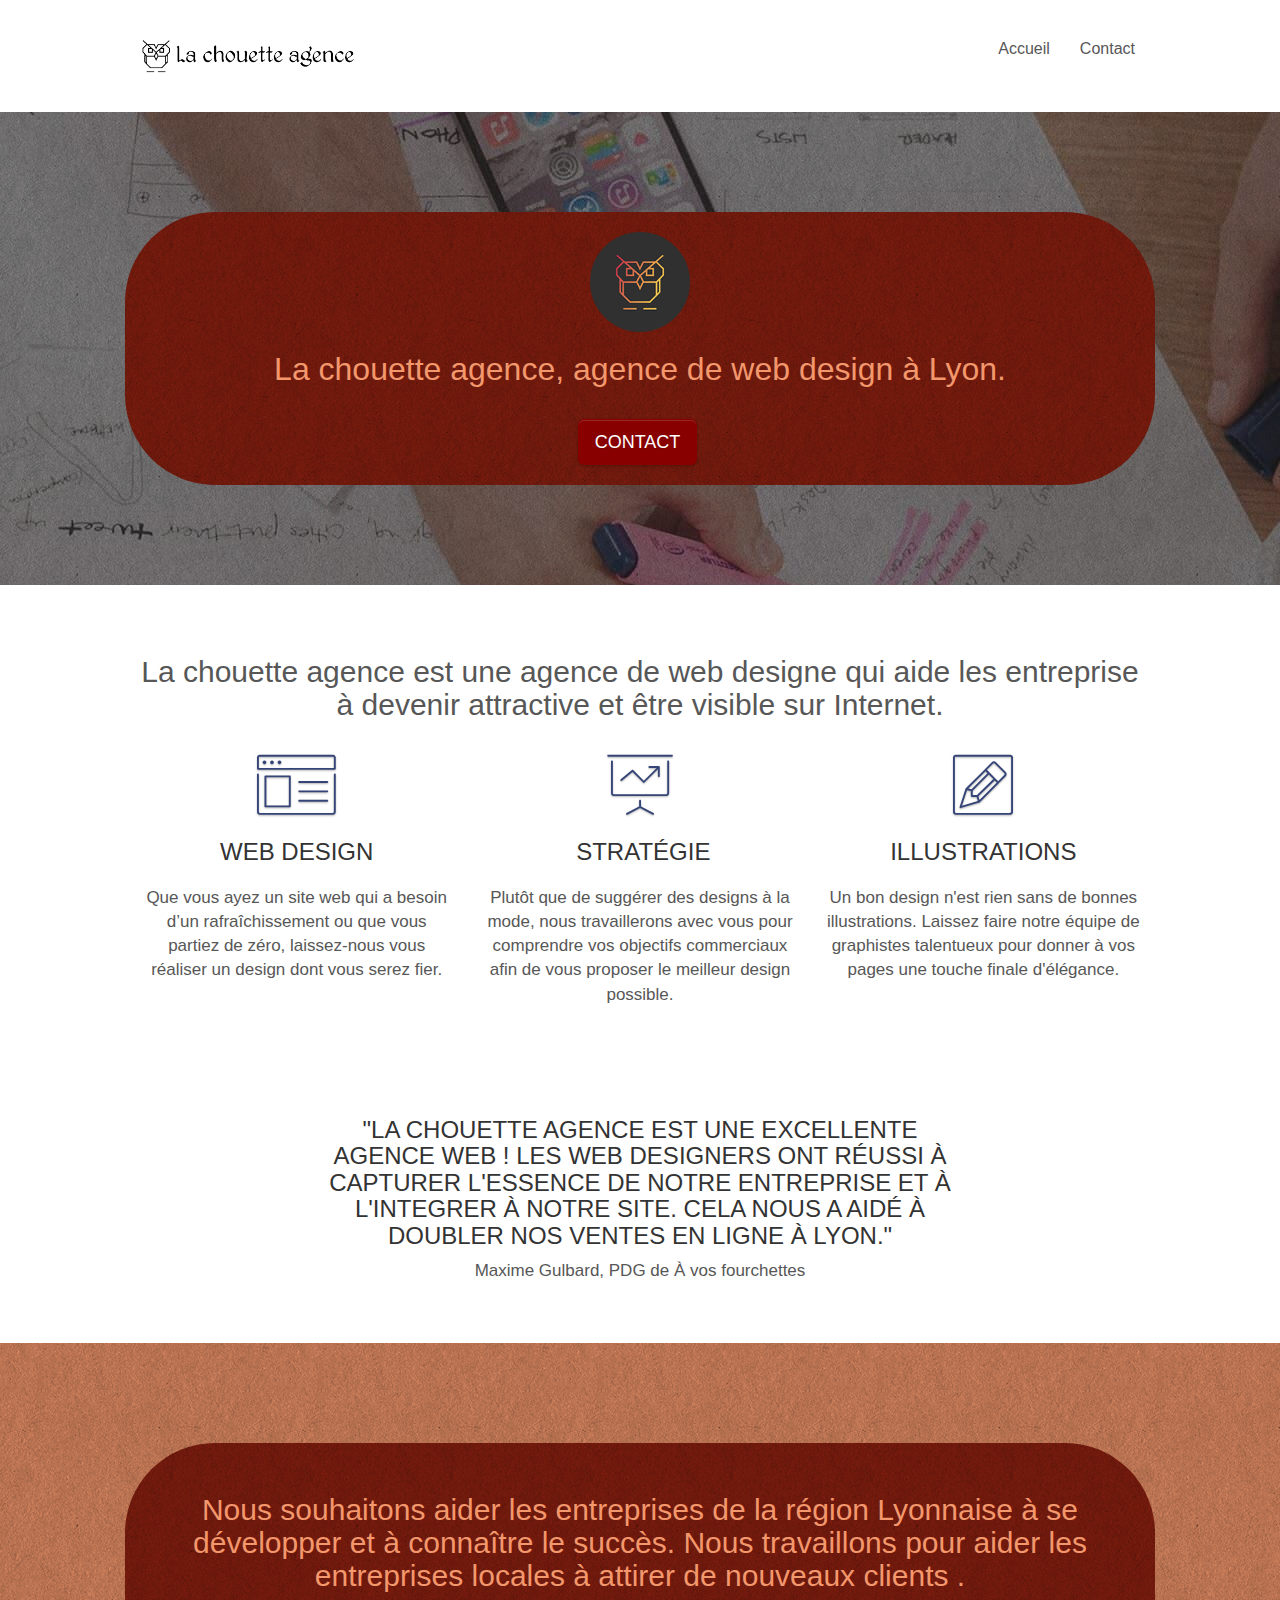
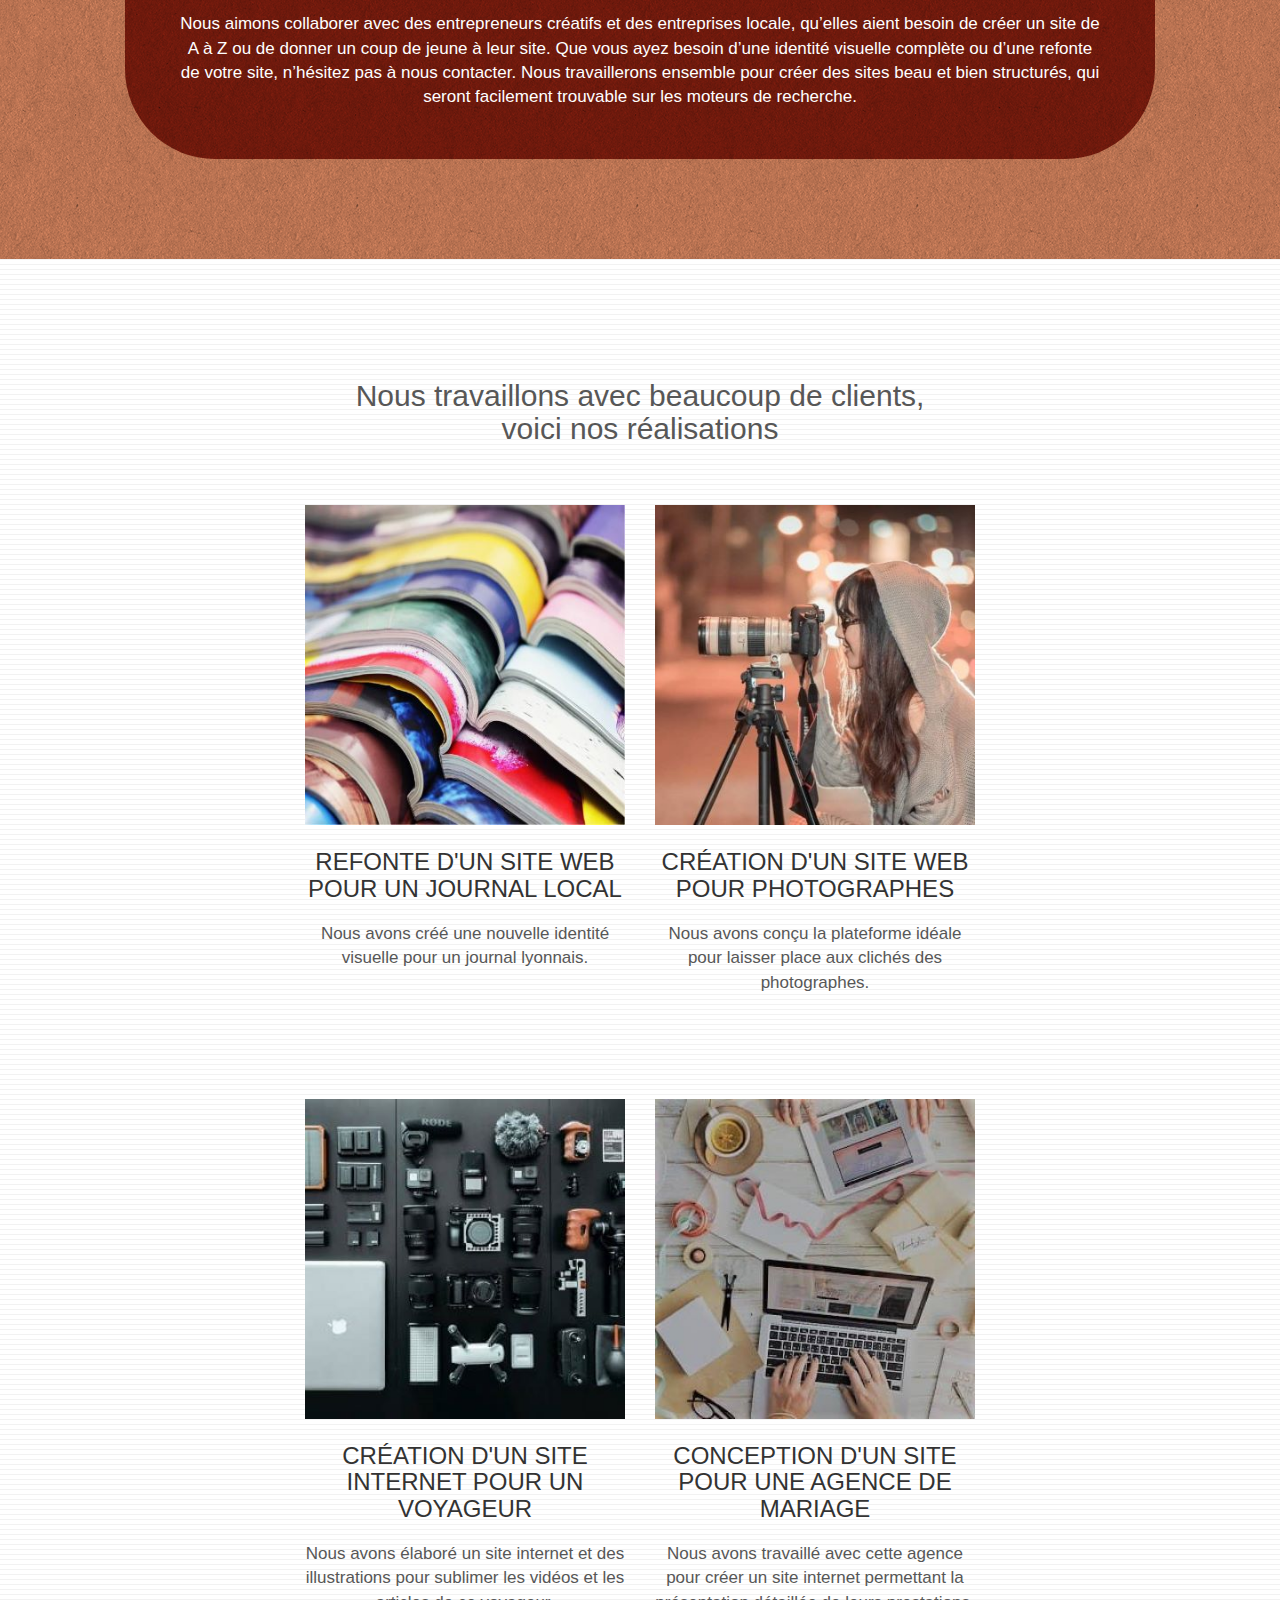
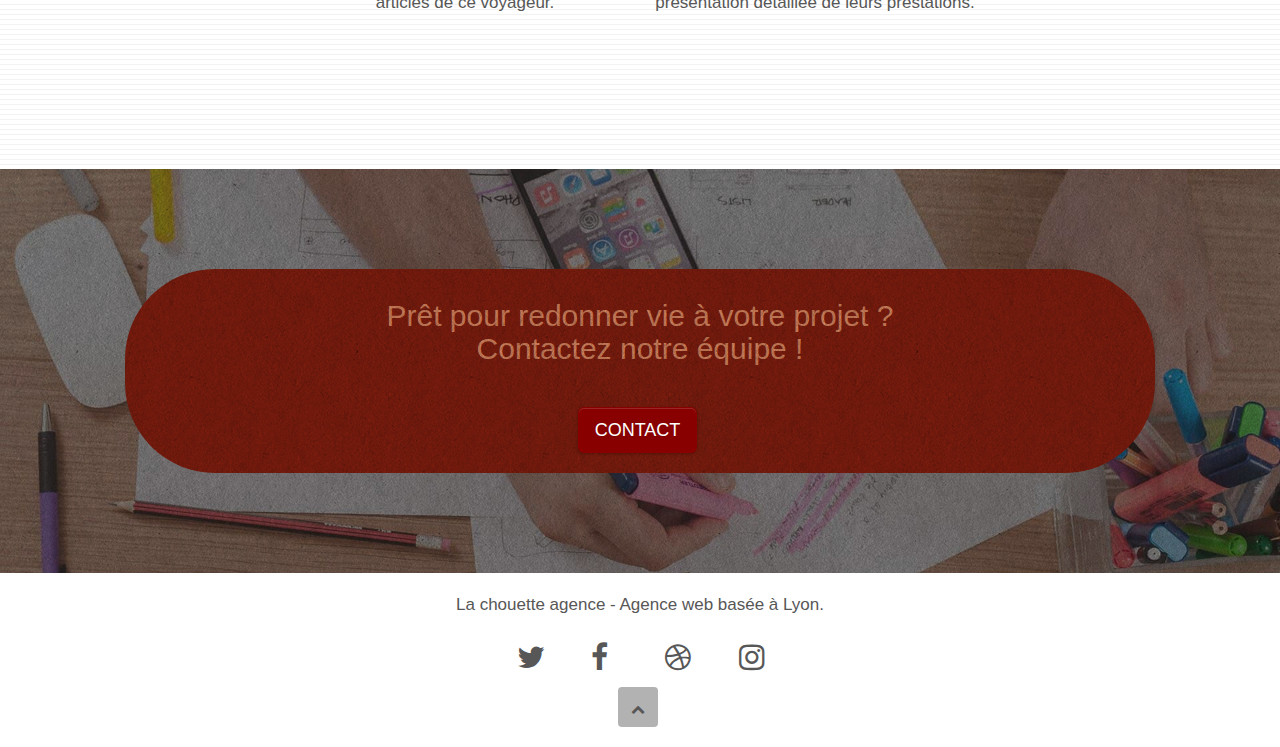
<file: index.html>
<!doctype html>
<html lang="fr">
<head>

    <meta charset="utf-8">
    <meta name="viewport" content="width=device-width, initial-scale=1.0, viewport-fit=cover">
    <link rel="shortcut icon" type="image/png" href="favicon.jpg">

	<!-- Global site tag (gtag.js) - Google Analytics -->
	<script async src="https://www.googletagmanager.com/gtag/js?id=UA-54516992-1"></script>
	<script>
 		window.dataLayer = window.dataLayer || [];
  		function gtag(){dataLayer.push(arguments);}
  		gtag('js', new Date());

  		gtag('config', 'UA-54516992-1');
	</script>
    
	<link rel="stylesheet" type="text/css" href="style.min.css">
	<link rel="stylesheet" type="text/css" href="./css/font-awesome.min.css">
	<link rel="stylesheet" type="text/css" href="./css/et-line.min.css">
	
    
	<script defer src="./js/jquery-2.1.0.min.js"  ></script>
	<script defer src="./js/bootstrap.min.js"></script>
	<script defer src="./js/blocs.min.js"></script>
	<script defer src="./js/jquery.touchSwipe.min.js"></script>
	<script defer src="./js/gmaps.min.js"></script>
	
	<link rel="stylesheet" href="https://stackpath.bootstrapcdn.com/bootstrap/3.4.1/css/bootstrap.min.css" integrity="sha384-HSMxcRTRxnN+Bdg0JdbxYKrThecOKuH5zCYotlSAcp1+c8xmyTe9GYg1l9a69psu" crossorigin="anonymous">
	<link rel="stylesheet" href="https://stackpath.bootstrapcdn.com/bootstrap/3.4.1/css/bootstrap-theme.min.css" integrity="sha384-6pzBo3FDv/PJ8r2KRkGHifhEocL+1X2rVCTTkUfGk7/0pbek5mMa1upzvWbrUbOZ" crossorigin="anonymous">
	
    <title>La chouette agence</title>
	<meta name="description" content="La chouette agence est une agence de web designe qui aide les entreprise à devenir attractive et être visible sur Internet.">
	<meta name="robots" content="index,follow">

<!-- Analytics -->
 
<!-- Analytics END -->
    
</head>
<body>
<!-- Principal conteneur -->
<div class="page-container">
    
<!-- bloc-0 -->
<div class="bloc bgc-white l-bloc " id="bloc-0">
	<div class="container bloc-sm">

		<nav class="navbar row">
			<div class="navbar-header">
				<a class="navbar-brand" href="index.html"><img src="img/la-chouette-agence.png" alt="web design logo agence web meilleure agence" height="40" /></a>
				<button id="nav-toggle" type="button" class="ui-navbar-toggle navbar-toggle" data-toggle="collapse" data-target=".navbar-1">
					<span class="sr-only">Toggle navigation</span><span class="icon-bar"></span><span class="icon-bar"></span><span class="icon-bar"></span>
				</button>
			</div>
			<div class="collapse navbar-collapse navbar-1 special-dropdown-nav">
				<ul class="site-navigation nav navbar-nav">
					<li>
						<a href="index.html">Accueil</a>
					</li>
					<li>
					</li>
					<li>
						<a href="Contact.html">Contact</a>
					</li>
				</ul>
			</div>
		</nav>
	</div>
</div>
<!-- bloc-0 END -->

<!-- bloc-1-presentation -->
<div class="bloc bgc-dark-slate-blue bg-banniere d-bloc bg-t-edge bloc-bg-texture texture-paper b-parallax" id="bloc-1-hero">
	<div class="container bloc-lg bloc-lg-1">
		<div class="row tight-width-whitespace bgc-seo">
			<div class="col-sm-12">
				<img src="img/logo.png" class="center-block image-resize-mode" width="100" alt="logo la chouette agence"/>
				<h1 class="text-center hero-bloc-text tc-white ">
					La chouette agence, agence de web design à Lyon.
				</h1>
				<div class="text-center">
					<a rel="nofollow" href="Contact.html" class="btn btn-lg btn-clean btn-rd cta-hero btn-atomic-tangerine" id="cta-hero">Contact</a>
				</div>
			</div>
		</div>
	</div>
</div>
<!-- bloc-1-presentation END -->

<!-- bloc-2-services -->
<div class="bloc bgc-white l-bloc" id="bloc-2-services">
	<div class="container bloc-md">
		<div class="row">
			<div class="col-sm-12 text-center">
				<h2>La chouette agence est une agence de web designe qui aide les entreprise à devenir attractive et être visible sur Internet.</h2>
			</div>
		</div>
		<div class="row voffset-lg med-width-whitespace">
			<div class="col-sm-4">
				<div class="text-center">
					<span class="et-icon-browser sm-shadow icon-dark-slate-blue icons icon-lg"></span>
				</div>
				<h3 class="mg-md text-center">
					Web design
				</h3>
				<p class="text-center ">
					Que vous ayez un site web qui a besoin d&rsquo;un rafraîchissement ou que vous partiez de zéro, laissez-nous vous réaliser un design dont vous serez fier.
				</p>
			</div>
			<div class="col-sm-4">
				<div class="text-center">
					<span class="et-icon-presentation sm-shadow icon-dark-slate-blue icons icon-lg"></span>
				</div>
				<h3 class="mg-md text-center">
					&nbsp;Stratégie
				</h3>
				<p class="text-center ">
					Plutôt que de suggérer des designs à la mode, nous travaillerons avec vous pour comprendre vos objectifs commerciaux afin de vous proposer le meilleur design possible.<br>
				</p>
			</div>
			<div class="col-sm-4">
				<div class="text-center">
					<span class="et-icon-edit sm-shadow icon-dark-slate-blue icons icon-lg"></span>
				</div>
				<h3 class="mg-md text-center">
					Illustrations
				</h3>
				<p class="text-center ">
					Un bon design n'est rien sans de bonnes illustrations. Laissez faire notre équipe de graphistes talentueux pour donner à vos pages une touche finale d'élégance.
				</p>
			</div>
		</div>
		<div class="row voffset-lg voffset">
			<div class="col-xs-12 col-md-8 col-md-offset-2 text-center">
				<h3>"La chouette agence est une excellente agence web ! Les web designers ont réussi à capturer l'essence de notre entreprise
					et à l'integrer à notre site. Cela nous a aidé à doubler nos ventes en ligne à Lyon."
				</h3>
				<p>
					Maxime Gulbard, PDG de À vos fourchettes
				</p>

			</div>
		</div>
	</div>
</div>
<!-- bloc-2-services END -->

<!-- bloc-3-what-i-do -->
<div class="bloc tc-white bgc-atomic-tangerine bg-presentation d-bloc bloc-bg-texture texture-paper b-parallax" id="bloc-3-what-i-do">
	<div class="container bloc-lg bloc-lg-2">
		<div class="row tight-width-whitespace black-background bgc-seo">
			<div class="col-sm-12">
				<h2 class="mg-md text-center tc-white">
					Nous souhaitons aider les entreprises de la région Lyonnaise à se développer et à connaître le succès. Nous travaillons pour aider les entreprises locales à attirer de nouveaux clients .<br>
				</h2>
				<p class="text-center white">
					Nous aimons collaborer avec des entrepreneurs créatifs et des entreprises locale, qu’elles aient besoin de créer un site de A à Z ou de donner un coup de jeune à leur site. Que vous ayez besoin d’une identité visuelle complète ou d’une refonte de votre site, n’hésitez pas à nous contacter. Nous travaillerons ensemble pour créer des sites beau et bien structurés, qui seront facilement trouvable sur les moteurs de recherche.
				</p>
			</div>
		</div>
	</div>
</div>
<!-- bloc-3-what-i-do END -->

<!-- bloc-4-portfolio -->
<div class="bloc bgc-white bg-lines-h2-bg bg-repeat l-bloc" id="bloc-4-portfolio">
	<div class="container bloc-lg bloc-seo">
		<div class="row">
			<div class="col-sm-12 text-center">
				<h2>Nous travaillons avec beaucoup de clients,<br>
				voici nos réalisations</h2>
			</div>
		</div>
		<div class="row tight-width-whitespace portfolio-row bloc-width">
			<div class="col-sm-6">
				<a href="#" data-lightbox="img/11.jpg" data-gallery-id="gallery-1" data-caption="Refonte d'un site web pour un journal local" data-frame="snapshot-lb"><img src="img/11.jpg" alt="image de livre empiler" class="img-responsive portfolio-thumb" /></a>
				<h3 class="mg-md text-center">
					Refonte d'un site web pour un journal local
				</h3>
				<p class="text-center">
					Nous avons créé une nouvelle identité visuelle pour un journal lyonnais.
				</p>
			</div>
			<div class="col-sm-6">
				<a href="#" data-lightbox="img/22.jpg" data-gallery-id="gallery-1" data-caption="Création d'un site web pour photographes" data-frame="snapshot-lb"><img src="img/22.jpg" class="img-responsive portfolio-thumb" alt="image d'une photographe avec capuche" /></a>
				<h3 class="mg-md text-center">
					Création d'un site web pour photographes
				</h3>
				<p class="text-center">
					Nous avons conçu la plateforme idéale pour laisser place aux clichés des photographes.
				</p>
			</div>
		</div>
		<div class="row tight-width-whitespace portfolio-row bloc-width">
			<div class="col-sm-6">
				<a href="#" data-lightbox="img/33.jpg" data-gallery-id="gallery-1" data-caption="Création d'un site internet pour un voyageur" data-frame="snapshot-lb"><img src="img/33.jpg" class="img-responsive portfolio-thumb" alt="image avec accéssoire diverse de photographie"/></a>
				<h3 class="mg-md text-center">
					Création d'un site internet pour un voyageur
				</h3>
				<p class="text-center">
					Nous avons élaboré un site internet et des illustrations pour sublimer les vidéos et les articles de ce voyageur.
				</p>
			</div>
			<div class="col-sm-6">
				<a href="#" data-lightbox="img/44.jpg" data-gallery-id="gallery-1" data-caption="Conception d'un site pour une agence de mariage" data-frame="snapshot-lb"><img src="img/44.jpg" class="img-responsive portfolio-thumb" alt="image avec multiple carte en papier plus ordinateur" /></a>
				<h3 class="mg-md text-center">
					Conception d'un site pour une agence de mariage
				</h3>
				<p class="text-center">
					Nous avons travaillé avec cette agence pour créer un site internet permettant la présentation détaillée de leurs prestations.
				</p>
			</div>
		</div>
	</div>
</div>
<!-- bloc-4-portfolio END -->

<!-- bloc-5-cta -->
<div class="bloc bgc-dark-slate-blue bg-banniere d-bloc bloc-bg-texture texture-paper" id="bloc-5-cta">
	<div class="container bloc-lg bloc-lg-3">
		<div class="row bgc-seo">
			<h2 class="mg-md text-center tc-white">
				Prêt pour redonner vie à votre projet ?<br>Contactez notre équipe !
			</h2>
			<div class="col-sm-12 text-center">
				<a rel="nofollow" href="Contact.html" class="btn btn-atomic-tangerine btn-clean btn-rd btn-lg cta-hero">Contact</a>
			</div>
		</div>
	</div>
</div>
<!-- bloc-5-cta END -->

<!-- Footer - bloc-8 -->
<div class="bloc bgc-white d-bloc" id="bloc-8">
	<div class="container bloc-sm">
		<div class="row">
			<div class="col-sm-12 display">
				<p class="text-center black">
					La chouette agence - Agence web basée à Lyon.<br>
				</p>
				<div class="row row-no-gutters social">
					<div class="col-sm-3">
						<div class="text-center">
							<a aria-label="twitter" class="social" href="index.html"><span class="fa fa-twitter icon-md"></span></a>
						</div>
					</div>
					<div class="col-sm-3">
						<div class="text-center">
							<a aria-label="facebook" class="social" href="index.html"><span class="fa fa-facebook icon-md"></span></a>
						</div>
					</div>
					<div class="col-sm-3">
						<div class="text-center">
							<a aria-label="dribble" class="social" href="index.html"><span class="fa fa-dribbble icon-md"></span></a>
						</div>
					</div>
					<div class="col-sm-3">
						<div class="text-center">
							<a aria-label="instagram" class="social" href="index.html"><span class="fa fa-instagram icon-md"></span></a>
						</div>
					</div>
					
				</div>
				<!-- ScrollToTop Button -->
				<button aria-label="retour haut de page" rel="nofollow" class="bloc-button btn btn-d scrollToTop" onclick="scrollToTarget('1')"><span class="fa fa-chevron-up"></span></button>
				<!-- ScrollToTop Button END-->
			</div>
		</div>
	</div>
</div>
<!-- Footer - bloc-8 END -->

</div>
<!-- Principal conteneur END -->
    

</body>
</html>
</file>
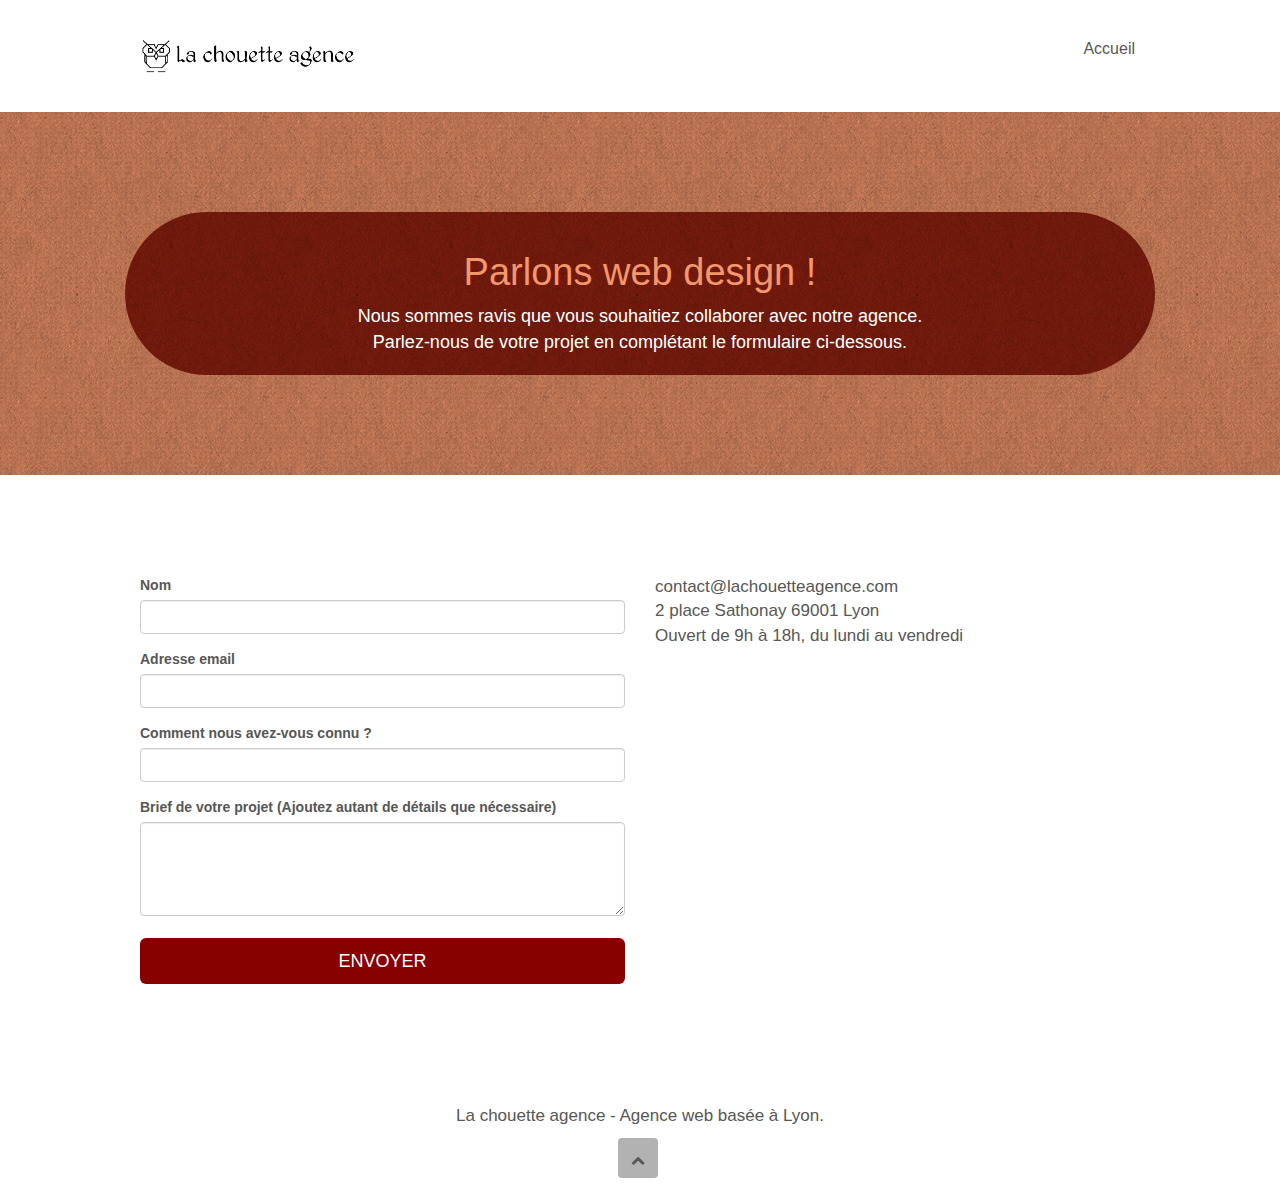
<file: Contact.html>
<!doctype html>
<html lang="fr">
<head>

    <meta charset="utf-8">
    <meta name="viewport" content="width=device-width, initial-scale=1.0, viewport-fit=cover">
    <link rel="shortcut icon" type="image/png" href="favicon.jpg">

	<!-- Global site tag (gtag.js) - Google Analytics -->
	<script async src="https://www.googletagmanager.com/gtag/js?id=UA-54516992-1"></script>
	<script>
 		window.dataLayer = window.dataLayer || [];
  		function gtag(){dataLayer.push(arguments);}
  		gtag('js', new Date());

  		gtag('config', 'UA-54516992-1');
	</script>

	<link rel="stylesheet" type="text/css" href="style.min.css">
	<link rel="stylesheet" type="text/css" href="./css/font-awesome.min.css">
	<link rel="stylesheet" type="text/css" href="./css/et-line.min.css">
	
    
	<script defer src="./js/jquery-2.1.0.min.js"></script>
	<script defer src="./js/bootstrap.min.js"></script>
	<script defer src="./js/blocs.min.js"></script>
	<script defer src="./js/jqBootstrapValidation.min.js"></script>
	<script defer src="./js/formHandler.min.js"></script>
	
	<link rel="stylesheet" href="https://stackpath.bootstrapcdn.com/bootstrap/3.4.1/css/bootstrap.min.css" integrity="sha384-HSMxcRTRxnN+Bdg0JdbxYKrThecOKuH5zCYotlSAcp1+c8xmyTe9GYg1l9a69psu" crossorigin="anonymous">
	<link rel="stylesheet" href="https://stackpath.bootstrapcdn.com/bootstrap/3.4.1/css/bootstrap-theme.min.css" integrity="sha384-6pzBo3FDv/PJ8r2KRkGHifhEocL+1X2rVCTTkUfGk7/0pbek5mMa1upzvWbrUbOZ" crossorigin="anonymous">
	

    <title>Contact</title>
	<meta name="description" content="Prêt pour redonner vie à votre projet ? Contactez notre équipe !">
	<meta name="robots" content="index,follow">

    
<!-- Analytics -->
 
<!-- Analytics END -->
    
</head>
<body>
<!-- Principal conteneur -->
<div class="page-container">
    
<!-- bloc-0 -->
<div class="bloc bgc-white l-bloc " id="bloc-0">
	<div class="container bloc-sm">
		<nav class="navbar row">
			<div class="navbar-header">
				<a class="navbar-brand" href="index.html"><img src="img/la-chouette-agence.png" alt="logo la chouette agence" height="40" /></a>
				
			</div>
			<div class="collapse navbar-collapse navbar-1 special-dropdown-nav">
				<ul class="site-navigation nav navbar-nav">
					<li>
						<a href="index.html	">Accueil</a>
					</li>
				</ul>
			</div>
		</nav>
	</div>
</div>
<!-- bloc-0 END -->

<!-- bloc-6 -->
<div class="bloc bg-dots-bg bg-repeat bgc-atomic-tangerine d-bloc bloc-bg-texture texture-paper" id="bloc-6">
	<div class="container bloc-lg">
		<div class="row bgc-seo">
			<div class="col-sm-12">
				<h1 class="text-center hero-bloc-text tc-white">
					Parlons web design !
				</h1>
				<p class="text-center mg-lg white tight-width-whitespace">
					Nous sommes ravis que vous souhaitiez collaborer avec notre agence.<br>
					Parlez-nous de votre projet en complétant le formulaire ci-dessous.
				</p>
			</div>
		</div>
	</div>
</div>
<!-- bloc-6 END -->

<!-- bloc-7 -->
<div class="bloc bgc-white l-bloc" id="bloc-7">
	<div class="container bloc-lg">
		<div class="row">
			<div class="col-sm-6">
				<form id="form_1" novalidate>
					<div class="form-group">
						<label for="name">
							Nom
						</label>
						<input type="text" name="name" id="name" class="form-control" required />
					</div>
					<div class="form-group">
						<label for="adresse email">
							Adresse email
						</label>
						<input type="text" name="adresse email" id="adresse email" class="form-control" type="email" required />
					
					</div>
					<div class="form-group">
						<label for="connu">
							Comment nous avez-vous connu ?
						</label>
						<input type="text" name="connu" class="form-control" type="email" required id="connu" />
					</div>
					<div class="form-group">
						<label for="description">
							Brief de votre projet (Ajoutez autant de détails que nécessaire)<br>
						</label><textarea name="description" id="description" class="form-control" rows="4" cols="50" required></textarea>
					</div> 
					<button class="bloc-button btn btn-lg btn-block cta-hero btn-atomic-tangerine" type="submit">
						Envoyer
					</button>
				</form>
			</div>
			<div class="col-sm-6">
				<p>
					contact@lachouetteagence.com<br>2 place Sathonay 69001 Lyon<br>Ouvert de 9h à 18h, du lundi au vendredi<br>
				</p>
			</div>
		</div>
	</div>
</div>
<!-- bloc-7 END -->




<!-- Footer - bloc-8 -->
<div class="bloc d-bloc bgc-white" id="bloc-8">
	<div class="container bloc-sm">
		<div class="row">
			<div class="col-sm-12 display">
				<p class="text-center black">
					La chouette agence - Agence web basée à Lyon.<br>
				</p>
				<!-- ScrollToTop Button -->
				<button aria-label="retour haut de page" rel="nofollow" class="bloc-button btn btn-d scrollToTop" onclick="scrollToTarget('1')"><span class="fa fa-chevron-up"></span></button>
				<!-- ScrollToTop Button END-->
			</div>
		</div>
	</div>
</div>
<!-- Footer - bloc-8 END -->

</div>
<!-- Principal conteneur END -->
    

</body>
</html>
</file>
<file: style.min.css>
body {
    margin: 0;
    padding: 0;
    background: #fff;
    overflow-x: hidden;
    -webkit-font-smoothing: antialiased;
    -moz-osx-font-smoothing: grayscale
}
a:focus,
button:focus {
    outline: 0;
    border: 3px #800 solid
}

.display {
    display: flex;
    flex-direction: column;
    align-items: center
}

a,
button {
    transition: all .3s ease-in-out
}

a:hover {
    text-decoration: none;
    cursor: pointer
}

.bgc-seo {
    background-color: #922211;
    padding: 20px;
    border-radius: 90px
}

.bloc-seo {
    display: flex;
    flex-direction: column;
    align-items: center
}

.bloc-width {
    width: 70%
}

.bloc {
    width: 100%;
    clear: both;
    background: 50% 50% no-repeat;
    padding: 0 50px;
    -webkit-background-size: cover;
    -moz-background-size: cover;
    -o-background-size: cover;
    background-size: cover;
    position: relative
}

.bloc .container {
    padding-left: 0;
    padding-right: 0
}

.bloc-lg {
    padding: 100px 50px
}

.bloc-lg-1 {
    width: 50%
}

.bloc-lg-2 {
    width: 80%
}

.bloc-lg-3 {
    width: 50%
}

.bloc-md {
    padding: 50px
}

.bloc-sm {
    padding: 20px 50px
}

.bg-b-edge,
.bg-br-edge,
.bg-center,
.bg-l-edge,
.bg-r-edge,
.bg-repeat,
.bg-t-edge {
    -webkit-background-size: auto !important;
    -moz-background-size: auto !important;
    -o-background-size: auto !important;
    background-size: auto !important
}

.bg-repeat {
    background: repeat
}

.bg-t-edge {
    background: top no-repeat
}

.bloc-bg-texture::before {
    content: "";
    background-size: 2px 2px;
    position: absolute;
    top: 0;
    bottom: 0;
    left: 0;
    right: 0
}

.texture-paper::before {
    background: url(img/texture-paper.png);
    background-size: 280px 280px
}

.b-parallax {
    background-attachment: fixed
}

.d-bloc {
    color: rgba(255, 255, 255, .7)
}

.d-bloc button:hover {
    color: rgba(255, 255, 255, .9)
}

.d-bloc .a-btn,
.d-bloc .navbar a,
.d-bloc .navbar-brand,
.d-bloc a,
.d-bloc a .icon-lg,
.d-bloc a .icon-sm,
.d-bloc h1 a,
.d-bloc h2 a,
.d-bloc h3 a,
.d-bloc h4 a,
.d-bloc h5 a,
.d-bloc h6 a,
.d-bloc p a {
    color: rgba(255, 255, 255, .6)
}

.d-bloc .a-btn:hover,
.d-bloc .navbar a:hover,
.d-bloc .navbar-brand:hover,
.d-bloc a:hover,
.d-bloc a:hover .icon-lg,
.d-bloc a:hover .icon-sm,
.d-bloc h1 a:hover,
.d-bloc h2 a:hover,
.d-bloc h3 a:hover,
.d-bloc h4 a:hover,
.d-bloc h5 a:hover,
.d-bloc h6 a:hover,
.d-bloc p a:hover {
    color: rgba(255, 255, 255, 1)
}

.d-bloc .navbar-toggle .icon-bar {
    background: rgba(255, 255, 255, 1)
}

.l-bloc {
    color: rgba(0, 0, 0, .5)
}

.l-bloc button:hover {
    color: rgba(0, 0, 0, .7)
}

.l-bloc .a-btn,
.l-bloc .navbar a,
.l-bloc .navbar-brand,
.l-bloc a .icon-lg,
.l-bloc a .icon-md,
.l-bloc a .icon-sm,
.l-bloc h1 a,
.l-bloc h2 a,
.l-bloc h3 a,
.l-bloc h4 a,
.l-bloc h5 a,
.l-bloc h6 a,
.l-bloc p a {
    color: rgba(0, 0, 0, .6)
}

.l-bloc .a-btn:hover,
.l-bloc .navbar a:hover,
.l-bloc .navbar-brand:hover,
.l-bloc a:hover .icon-lg,
.l-bloc a:hover .icon-md,
.l-bloc a:hover .icon-sm,
.l-bloc h1 a:hover,
.l-bloc h2 a:hover,
.l-bloc h3 a:hover,
.l-bloc h4 a:hover,
.l-bloc h5 a:hover,
.l-bloc h6 a:hover,
.l-bloc p a:hover {
    color: rgba(0, 0, 0, 1)
}

.l-bloc .navbar-toggle .icon-bar {
    color: rgba(0, 0, 0, .6)
}

.voffset {
    margin-top: 30px
}

.voffset-lg {
    margin-top: 80px
}

.row-no-gutters {
    margin-right: 0;
    margin-left: 0
}

.row.row-no-gutters>[class*=" col-"],
.row.row-no-gutters>[class^=col-] {
    padding-right: 0;
    padding-left: 0
}

#bloc-1-hero h1 {
    font-size: 32px
}

.navbar {
    margin-bottom: 0;
    z-index: 1
}

.navbar-brand {
    height: auto;
    padding: 3px 15px;
    font-size: 25px;
    font-weight: 400;
    font-weight: 600;
    line-height: 44px
}

.navbar-brand img {
    max-height: 200px;
    margin: 0 5px 0 0;
    display: inline
}

.navbar-brand img[src$=svg] {
    min-width: 100px
}

.nav-center .navbar-brand img {
    margin: 0
}

.navbar .nav {
    padding-top: 2px;
    margin-right: -16px;
    float: right;
    z-index: 1
}

.nav>li {
    float: left;
    margin-top: 4px;
    font-size: 16px
}

.nav>li a:focus,
.nav>li a:hover {
    background: 0 0
}

.navbar-toggle {
    margin: 10px 10px 0 0;
    border: 0
}

.navbar-toggle:hover {
    background: 0 0 !important
}

.navbar-toggle .icon-bar {
    background-color: rgba(0, 0, 0, .5);
    width: 26px
}

@media (min-width:768px) {
    .site-navigation {
        position: absolute;
        top: 50%;
        right: 20px;
        transform: translate(0, -50%);
        -webkit-transform: translateY(-50%)
    }

    .nav-center {
        text-align: center
    }

    .nav-center .navbar-header {
        width: 100%
    }

    .nav-center .nav>li,
    .nav-center .navbar-brand,
    .nav-center .navbar-header {
        float: none;
        display: inline-block
    }

    .nav-center .site-navigation {
        position: relative;
        width: 100%;
        right: 0;
        margin-right: 0;
        margin-top: 20px
    }
}

.nav>li>.dropdown a {
    background: 0 0 !important;
    display: block;
    padding: 14px 15px
}

.mg-md {
    margin-top: 10px;
    margin-bottom: 20px
}

.mg-lg {
    margin-top: 10px;
    margin-bottom: 40px;
    font-size: 1.8rem;
}

.btn {
    margin: 0 5px 5px 0
}

.btn-d,
.btn-d:focus,
.btn-d:hover {
    color: #800;
    background: rgba(0, 0, 0, .3)
}

.btn-rd {
    border-radius: 40px
}

.btn-clean {
    border: 1px solid rgba(0, 0, 0, .08);
    border-bottom-color: rgba(0, 0, 0, .1);
    text-shadow: 0 1px 0 rgba(0, 0, 1, .1);
    box-shadow: 0 1px 3px rgba(0, 0, 1, .25), inset 0 1px 0 0 rgba(255, 255, 255, .15)
}

.icon-md {
    font-size: 30px !important;
    margin: 15px 25px 15px 25px
}

.icon-lg {
    font-size: 60px !important
}

.sm-shadow {
    text-shadow: 0 1px 2px rgba(0, 0, 0, .3)
}

.form-control {
    border-color: rgba(0, 0, 0, .1);
    box-shadow: none
}

.scrollToTop {
    width: 40px;
    height: 40px;
    transition: all .3s ease-in-out
}

.scrollToTop span {
    margin-top: 6px
}

a[data-lightbox] {
    position: relative;
    display: block;
    text-align: center
}

a[data-lightbox]:hover::before {
    content: "+";
    font-family: HelveticaNeue-Light, "Helvetica Neue Light", "Helvetica Neue", Helvetica, Arial;
    font-size: 32px;
    width: 50px;
    height: 50px;
    margin-left: -25px;
    border-radius: 50%;
    background: rgba(0, 0, 0, .6);
    color: #fff;
    font-weight: 100;
    z-index: 1;
    position: absolute;
    top: 50%;
    transform: translateY(-50%);
    -webkit-transform: translateY(-50%)
}

a[data-lightbox]:hover img {
    opacity: .4;
    -webkit-animation-fill-mode: none;
    animation-fill-mode: none
}

.lightbox-caption {
    padding: 20px;
    color: #fff;
    background: rgba(0, 0, 0, .5);
    position: absolute;
    left: 15px;
    right: 15px;
    bottom: 5px
}

.snapshot-lb .lightbox-caption {
    padding: 0;
    color: rgba(0, 0, 0, .5);
    background: 0 0
}

.btn,
a,
h1,
h2,
h3,
h4,
h5,
h6,
label,
p
{
    font-family: helvetica;
    color: #575757 !important
}
.container {
    max-width: 1000px
}

.hero-bloc-text {
    font-size: 38px
}

p {
    font-size: 17px
}

.tight-width-whitespace {
    margin: auto auto auto auto
}
#color{
    color: #fff;
}
.h1 {
    font-size: 20px;
    font-family: "Open Sans"
}
h3 {
    font-size: 18px
}

.cta-hero {
    margin-top: 22px;
    color: #fff !important;
    text-transform: uppercase;
    padding: 12px 28px 12px 28px;
    font-size: 16px;
    font-weight: 700
}

.social {
    max-width: 400px;
    margin: auto auto auto auto;
    display: flex;
    flex-wrap: wrap
}

h2 {
    font-size: 22px;
    line-height: 1.4em
}

h3 {
    font-size: 15px;
    text-transform: uppercase;
    font-weight: 700;
    color: #333 !important
}

.med-width-whitespace {
    margin: auto auto auto auto;
    box-shadow: 0 0 0 #000
}

h1 {
    color: #333 !important
}

h4 {
    color: #333 !important
}

.icons {
    margin-bottom: 14px;
    margin-top: 24px
}

.black {
    color: #000
}

.white {
    color: #fff !important
}

.portfolio-thumb {
    margin-bottom: 24px;
    height: 100%;
    width: 100%
}

.portfolio-row {
    margin-bottom: 44px;
    margin-top: 50px
}

.black-background {
    padding: 40px 40px 40px 40px
}

.bgc-white {
    background-color: #fff
}

.bgc-dark-slate-blue {
    background-color: #364577
}

.bgc-atomic-tangerine {
    background-color: #f3976c
}

.tc-white {
    color: #f3976c !important;
    opacity: 1
}
.btn-atomic-tangerine {
    background: #800;
    color: #fff !important
}

.btn-atomic-tangerine:focus,
.btn-atomic-tangerine:hover {
    outline: 0;
    background: #ca6536 !important;
    color: #fff !important
}

.icon-dark-slate-blue {
    color: #364577 !important;
    border-color: #364577 !important
}

.bg-dots-bg {
    background-image: url(img/dots-bg.png)
}

.bg-lines-h2-bg {
    background-image: url(img/lines-h2-bg.png)
}

.bg-banniere {
    background-image: url(img/la-chouette-agence-banniere.jpg)
}

.bg-presentation {
    background-image: url(img/image-de-presentation.jpg)
}

.bg-banniere2 {
    background-image: url(img/la-chouette-agence-banniere2.jpg)
}

@media (max-width:1024px) {
    .bloc {
        padding-left: 20px;
        padding-right: 20px
    }
}

@media (max-width:992px) and (min-width:768px) {
    .navbar .nav {
        max-width: 80%
    }

    .nav-center.navbar .nav {
        max-width: 100%
    }
}

@media only screen and (min-width:768px) and (max-width:1024px) and (orientation:landscape) {
    .b-parallax {
        background-attachment: scroll
    }
}

@media only screen and (min-width:1024px) and (max-width:1366px) and (-webkit-min-device-pixel-ratio:1.5) {
    .b-parallax {
        background-attachment: scroll
    }
}

@media (max-width:991px) {
    .container {
        width: 100%
    }

    .b-parallax {
        background-attachment: scroll
    }

    #hero-bloc,
    .page-container {
        overflow-x: hidden;
        position: relative
    }

    .bloc-group,
    .bloc-group .bloc {
        display: block;
        width: 100%
    }
}

@media (max-width:767px) {
    .page-container {
        overflow-x: hidden;
        position: relative
    }

    h1,
    h2,
    h3,
    h4,
    h5,
    h6,
    p {
        padding-left: 10px !important;
        padding-right: 10px !important
    }

    .b-parallax {
        background-attachment: scroll
    }

    .navbar .nav {
        padding-top: 0;
        border-top: 1px solid rgba(0, 0, 0, .2);
        float: none !important
    }

    .navbar.row {
        margin-left: 0;
        margin-right: 0
    }

    .site-navigation {
        position: inherit;
        transform: none;
        -webkit-transform: none;
        -ms-transform: none
    }

    .nav>li {
        margin-top: 0;
        border-bottom: 1px solid rgba(0, 0, 0, .1);
        background: rgba(0, 0, 0, .05);
        text-align: left;
        padding-left: 15px;
        width: 100%
    }

    .nav>li:hover {
        background: rgba(0, 0, 0, .08)
    }

    #hero-bloc .navbar .nav {
        background: rgba(0, 0, 0, .8)
    }

    #hero-bloc .navbar .nav a {
        color: rgba(255, 255, 255, .6)
    }

    .hero {
        padding: 50px 0
    }

    .hero-nav {
        left: -1px;
        right: -1px
    }

    .navbar-collapse {
        padding: 0;
        overflow-x: hidden;
        -webkit-box-shadow: none;
        box-shadow: none
    }

    .navbar-brand img {
        max-height: 40px;
        width: auto
    }

    .bloc {
        padding-left: 0;
        padding-right: 0
    }

    .bloc-lg {
        padding: 40px 0
    }

    .bloc-md,
    .bloc-sm {
        padding-left: 0;
        padding-right: 0
    }

    .a-block {
        padding: 0 10px
    }

    .voffset {
        margin-top: 5px
    }

    .voffset-md {
        margin-top: 20px
    }

    .voffset-lg {
        margin-top: 30px
    }

    form {
        padding: 5px
    }
}

@media (max-width:400px) {
    .bloc {
        padding-left: 0;
        padding-right: 0
    }
}
</file>
